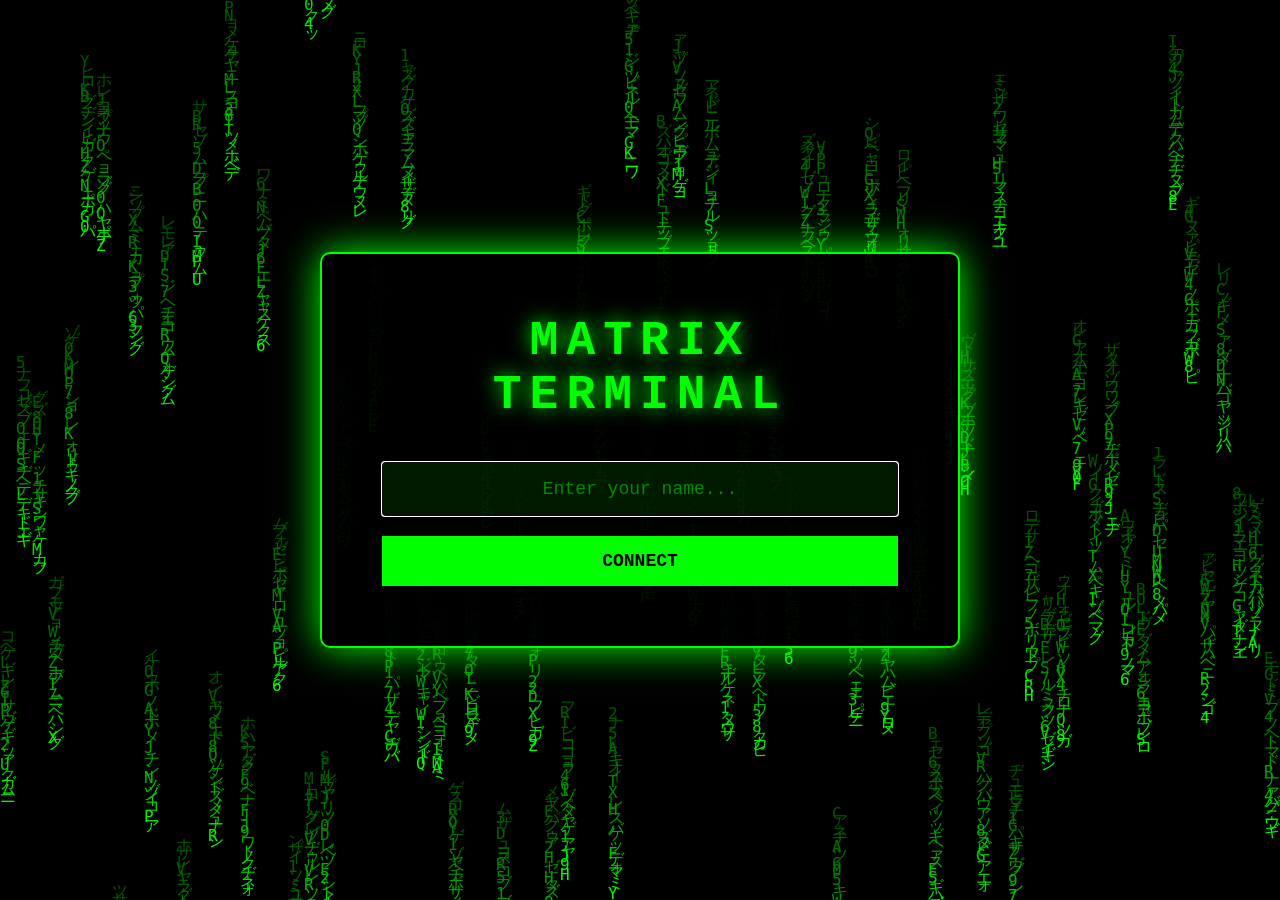
<file: index.html>
<!DOCTYPE html>
<html lang="en">
<head>
    <meta charset="UTF-8">
    <meta name="viewport" content="width=device-width, initial-scale=1.0">
    <title>Matrix Terminal + Tetris</title>
    <link rel="stylesheet" href="main.css">
</head>
<body>
    <!-- Matrix Rain Background -->
    <canvas id="matrixCanvas"></canvas>
    
    <!-- Login Screen -->
    <div id="loginScreen" class="login-screen">
        <h1 class="matrix-title">MATRIX TERMINAL</h1>
        <div class="login-form">
            <input type="text" id="usernameInput" placeholder="Enter your name..." maxlength="20" autocomplete="off" autofocus>
            <button onclick="login()">CONNECT</button>
        </div>
    </div>

    <!-- Terminal Container -->
    <div id="terminal" class="terminal" style="display: none;">
        <div class="terminal-header">
            <span class="terminal-title">MATRIX TERMINAL v2.0</span>
            <div class="terminal-buttons">
                <span class="btn-close" onclick="logout()">×</span>
                <span class="btn-minimize">−</span>
                <span class="btn-maximize">□</span>
            </div>
        </div>
        <div id="output" class="terminal-output"></div>
        <div class="terminal-input-line">
            <span class="prompt" id="prompt">guest@matrix:~$</span>
            <input type="text" id="commandInput" class="terminal-input" autocomplete="off">
        </div>
    </div>

    <!-- Tetris Overlay -->
    <div id="tetrisOverlay" style="display: none; position: fixed; top: 0; left: 0; width: 100%; height: 100%; z-index: 1000; background: rgba(0,0,0,0.95);">
        <iframe id="tetrisFrame" src="" style="width: 100%; height: 100%; border: none;"></iframe>
    </div>

    <script src="main.js"></script>
</body>
</html>
</file>
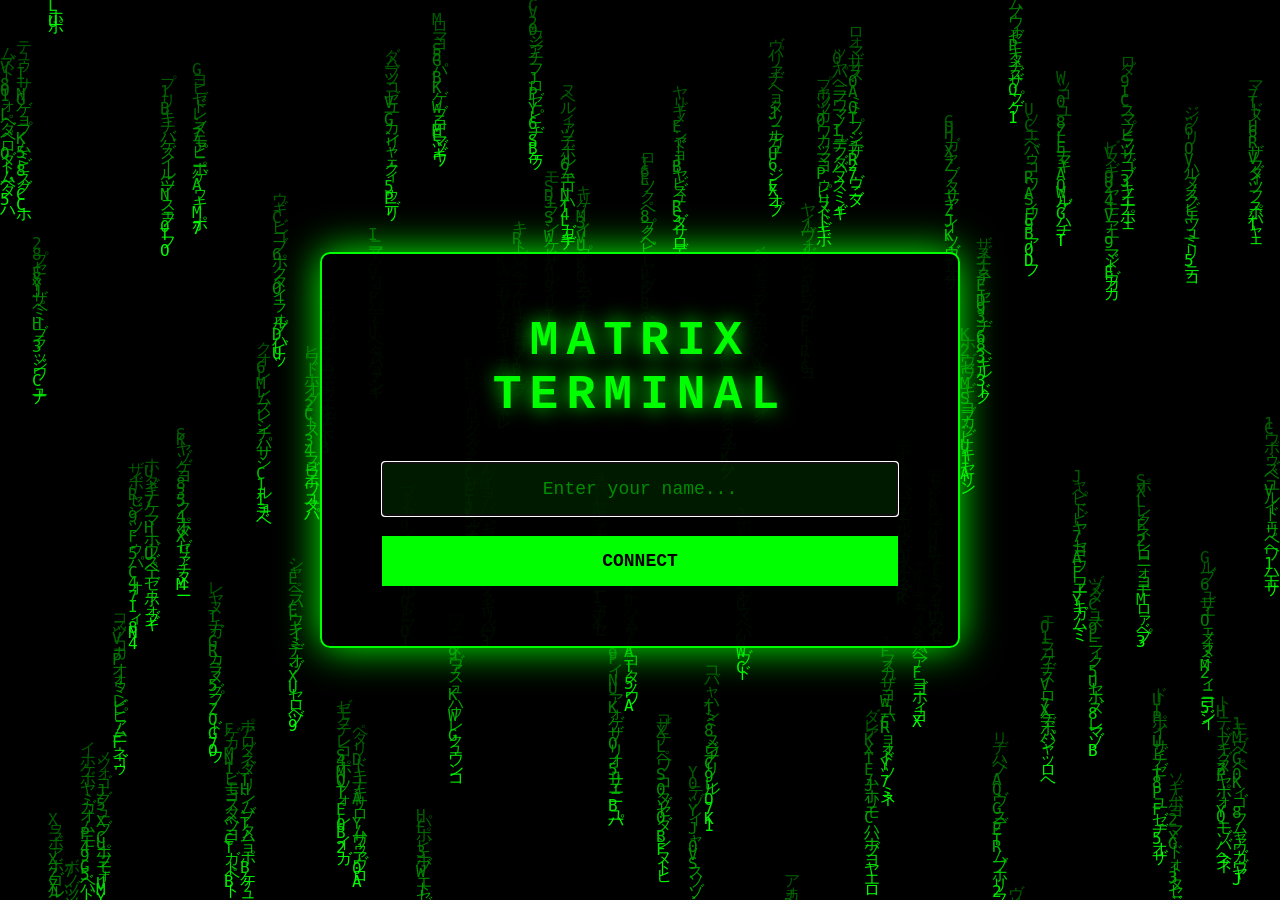
<file: main.html>
<!DOCTYPE html>
<html lang="en">
<head>
    <meta charset="UTF-8">
    <meta name="viewport" content="width=device-width, initial-scale=1.0">
    <title>Matrix Terminal + Tetris</title>
    <link rel="stylesheet" href="main.css">
</head>
<body>
    <!-- Matrix Rain Background -->
    <canvas id="matrixCanvas"></canvas>
    
    <!-- Login Screen -->
    <div id="loginScreen" class="login-screen">
        <h1 class="matrix-title">MATRIX TERMINAL</h1>
        <div class="login-form">
            <input type="text" id="usernameInput" placeholder="Enter your name..." maxlength="20" autocomplete="off" autofocus>
            <button onclick="login()">CONNECT</button>
        </div>
    </div>

    <!-- Terminal Container -->
    <div id="terminal" class="terminal" style="display: none;">
        <div class="terminal-header">
            <span class="terminal-title">MATRIX TERMINAL v2.0</span>
            <div class="terminal-buttons">
                <span class="btn-close" onclick="logout()">×</span>
                <span class="btn-minimize">−</span>
                <span class="btn-maximize">□</span>
            </div>
        </div>
        <div id="output" class="terminal-output"></div>
        <div class="terminal-input-line">
            <span class="prompt" id="prompt">guest@matrix:~$</span>
            <input type="text" id="commandInput" class="terminal-input" autocomplete="off">
        </div>
    </div>

    <script src="main.js"></script>
</body>
</html>
</file>
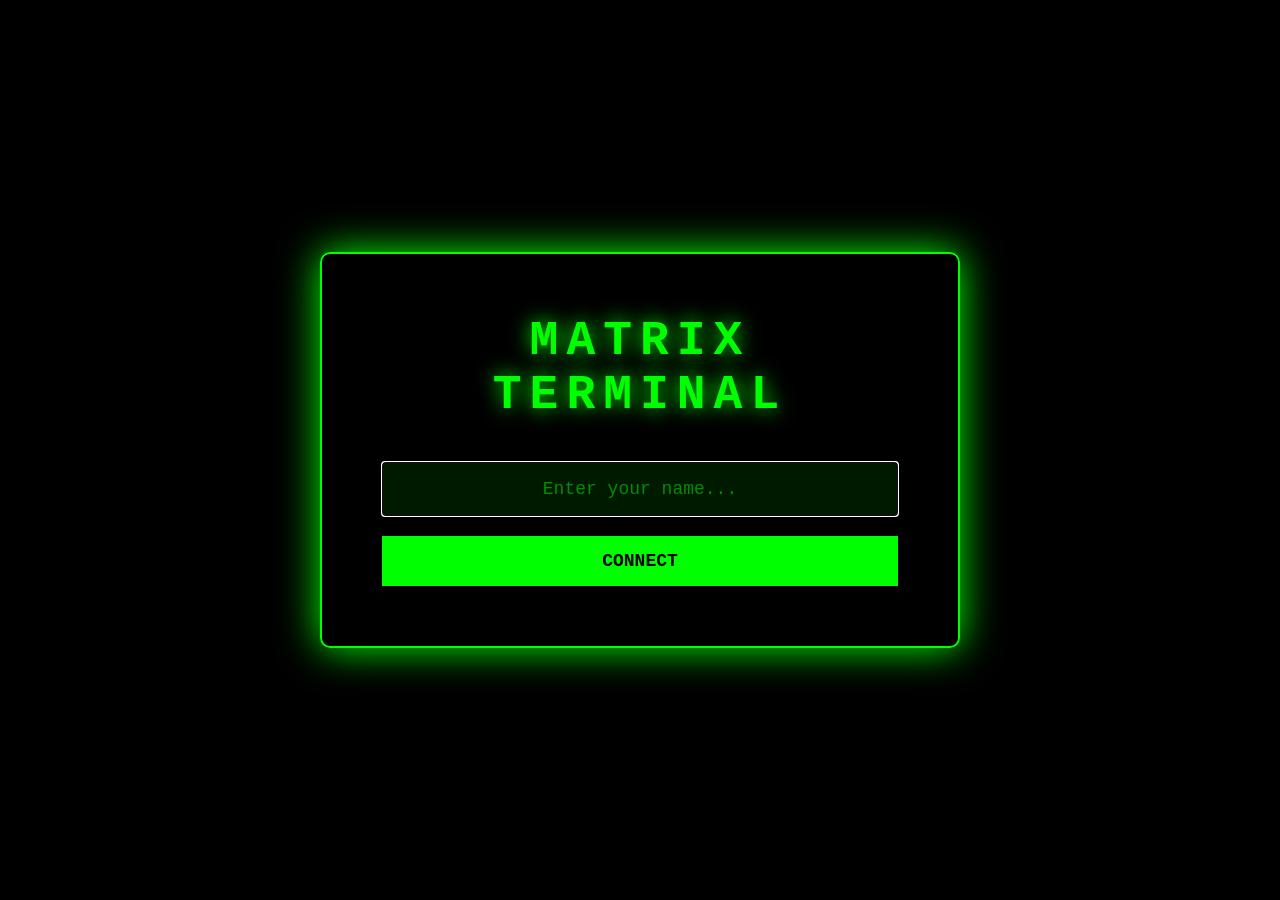
<file: standalone-backup.html>
<!DOCTYPE html>
<html lang="en">
<head>
    <meta charset="UTF-8">
    <meta name="viewport" content="width=device-width, initial-scale=1.0">
    <title>Matrix Terminal + Tetris</title>
    <style>
        /* Combined styles for Terminal and Tetris */
        * {
            margin: 0;
            padding: 0;
            box-sizing: border-box;
        }
        
        body {
            background: #000;
            color: #0f0;
            font-family: 'Courier New', monospace;
            overflow: hidden;
            height: 100vh;
        }
        
        #matrixCanvas {
            position: fixed;
            top: 0;
            left: 0;
            width: 100%;
            height: 100%;
            z-index: 1;
        }
        
        .login-screen {
            position: fixed;
            top: 50%;
            left: 50%;
            transform: translate(-50%, -50%);
            z-index: 100;
            text-align: center;
            background: rgba(0, 0, 0, 0.95);
            padding: 60px;
            border: 2px solid #0f0;
            border-radius: 10px;
            box-shadow: 0 0 40px #0f0;
        }
        
        .matrix-title {
            color: #0f0;
            font-size: 48px;
            margin-bottom: 40px;
            text-shadow: 0 0 20px #0f0;
            letter-spacing: 8px;
        }
        
        .login-form input {
            width: 100%;
            padding: 15px;
            margin-bottom: 20px;
            background: rgba(0, 255, 0, 0.1);
            border: 2px solid #0f0;
            color: #0f0;
            font-family: 'Courier New', monospace;
            font-size: 18px;
            text-align: center;
        }
        
        .login-form input::placeholder {
            color: rgba(0, 255, 0, 0.5);
        }
        
        .login-form button {
            width: 100%;
            padding: 15px;
            background: #0f0;
            color: #000;
            border: none;
            font-family: 'Courier New', monospace;
            font-size: 18px;
            font-weight: bold;
            cursor: pointer;
            transition: all 0.3s;
        }
        
        .login-form button:hover {
            background: #0c0;
            box-shadow: 0 0 20px #0f0;
        }
        
        .terminal {
            position: relative;
            z-index: 10;
            width: 80%;
            max-width: 1000px;
            height: 75vh;
            margin: 10vh auto;
            background: rgba(0, 0, 0, 0.7);
            border: 2px solid #0f0;
            border-radius: 8px;
            box-shadow: 0 0 30px #0f0;
            display: flex;
            flex-direction: column;
        }
        
        .terminal-header {
            background: #0f0;
            color: #000;
            padding: 12px 20px;
            display: flex;
            justify-content: space-between;
            align-items: center;
            border-radius: 6px 6px 0 0;
        }
        
        .terminal-title {
            font-weight: bold;
            font-size: 16px;
            letter-spacing: 2px;
        }
        
        .terminal-buttons span {
            margin-left: 15px;
            cursor: pointer;
            font-size: 20px;
            font-weight: bold;
        }
        
        .terminal-output {
            flex: 1;
            overflow-y: auto;
            padding: 20px;
            color: #0f0;
            font-size: 14px;
            line-height: 1.8;
        }
        
        .terminal-input-line {
            display: flex;
            align-items: center;
            padding: 15px 20px;
            border-top: 1px solid #0f0;
        }
        
        .prompt {
            color: #0f0;
            margin-right: 10px;
            font-weight: bold;
        }
        
        .terminal-input {
            flex: 1;
            background: transparent;
            border: none;
            color: #0f0;
            font-family: 'Courier New', monospace;
            font-size: 14px;
            outline: none;
        }
        
        .terminal-input::selection {
            background: #0f0;
            color: #000;
        }
        
        .command-line {
            color: #0c0;
            font-weight: bold;
        }
        
        .output-line {
            color: #0f0;
            margin: 5px 0;
        }
        
        .error-line {
            color: #f00;
        }
        
        ::-webkit-scrollbar {
            width: 10px;
        }
        
        ::-webkit-scrollbar-track {
            background: #000;
        }
        
        ::-webkit-scrollbar-thumb {
            background: #0f0;
            border-radius: 5px;
        }
        
        ::-webkit-scrollbar-thumb:hover {
            background: #0c0;
        }
        
        .terminal-input:focus {
            caret-color: #0f0;
        }
        
        /* Tetris Overlay Styles */
        #tetrisContainer {
            display: none;
            position: fixed;
            top: 0;
            left: 0;
            width: 100%;
            height: 100%;
            z-index: 2000;
            background: #000;
        }
        
        #tetrisContainer.active {
            display: flex;
            justify-content: center;
            align-items: center;
        }
        
        #tetrisGame {
            position: relative;
            z-index: 10;
        }
        
        #tetrisCanvas {
            border: 2px solid #0f0;
            box-shadow: 0 0 30px #0f0;
        }
        
        .game-over, .start-screen {
            position: fixed;
            top: 50%;
            left: 50%;
            transform: translate(-50%, -50%);
            background: rgba(0, 0, 0, 0.95);
            padding: 40px;
            border: 2px solid #0f0;
            border-radius: 10px;
            box-shadow: 0 0 40px #0f0;
            text-align: center;
            z-index: 100;
        }
        
        .game-over h1, .start-screen h1 {
            color: #0f0;
            font-size: 36px;
            margin-bottom: 20px;
            text-shadow: 0 0 20px #0f0;
        }
        
        .game-over button, .start-screen button {
            margin: 10px;
            padding: 15px 30px;
            background: #0f0;
            color: #000;
            border: none;
            font-family: 'Courier New', monospace;
            font-size: 16px;
            font-weight: bold;
            cursor: pointer;
            transition: all 0.3s;
        }
        
        .game-over button:hover, .start-screen button:hover {
            background: #0c0;
            box-shadow: 0 0 20px #0f0;
        }
    </style>
</head>
<body>
    <!-- Matrix Rain Background -->
    <canvas id="matrixCanvas"></canvas>
    
    <!-- Login Screen -->
    <div id="loginScreen" class="login-screen">
        <h1 class="matrix-title">MATRIX TERMINAL</h1>
        <div class="login-form">
            <input type="text" id="usernameInput" placeholder="Enter your name..." maxlength="20" autocomplete="off" autofocus>
            <button onclick="login()">CONNECT</button>
        </div>
    </div>

    <!-- Terminal Container -->
    <div id="terminal" class="terminal" style="display: none;">
        <div class="terminal-header">
            <span class="terminal-title">MATRIX TERMINAL v2.0</span>
            <div class="terminal-buttons">
                <span class="btn-close" onclick="logout()">×</span>
                <span class="btn-minimize">−</span>
                <span class="btn-maximize">□</span>
            </div>
        </div>
        <div id="output" class="terminal-output"></div>
        <div class="terminal-input-line">
            <span class="prompt" id="prompt">guest@matrix:~$</span>
            <input type="text" id="commandInput" class="terminal-input" autocomplete="off">
        </div>
    </div>

    <!-- Tetris Container -->
    <div id="tetrisContainer">
        <canvas id="tetrisCanvas" width="350" height="700"></canvas>
        
        <div id="tetrisGameOver" class="game-over" style="display: none;">
            <h1>GAME OVER!</h1>
            <p>Score: <span id="finalScore">0</span></p>
            <p>Level: <span id="finalLevel">0</span></p>
            <button onclick="restartTetris()">RESTART</button>
            <button onclick="closeTetris()">RETURN TO CHAT</button>
        </div>
    </div>

    <script>
        // COMPLETE INLINE JAVASCRIPT WILL GO HERE
        // This is a placeholder - I'll add all the actual code in the next step
        console.log('Standalone Matrix Terminal + Tetris loaded');
    </script>
</body>
</html>
</file>
<file: main.css>
* {
    margin: 0;
    padding: 0;
    box-sizing: border-box;
}

body {
    background: #000;
    color: #0f0;
    font-family: 'Courier New', monospace;
    overflow: hidden;
    height: 100vh;
}

#matrixCanvas {
    position: fixed;
    top: 0;
    left: 0;
    width: 100%;
    height: 100%;
    z-index: 1;
}

.login-screen {
    position: fixed;
    top: 50%;
    left: 50%;
    transform: translate(-50%, -50%);
    z-index: 100;
    text-align: center;
    background: rgba(0, 0, 0, 0.95);
    padding: 60px;
    border: 2px solid #0f0;
    border-radius: 10px;
    box-shadow: 0 0 40px #0f0;
}

.matrix-title {
    color: #0f0;
    font-size: 48px;
    margin-bottom: 40px;
    text-shadow: 0 0 20px #0f0;
    letter-spacing: 8px;
}

.login-form input {
    width: 100%;
    padding: 15px;
    margin-bottom: 20px;
    background: rgba(0, 255, 0, 0.1);
    border: 2px solid #0f0;
    color: #0f0;
    font-family: 'Courier New', monospace;
    font-size: 18px;
    text-align: center;
}

.login-form input::placeholder {
    color: rgba(0, 255, 0, 0.5);
}

.login-form button {
    width: 100%;
    padding: 15px;
    background: #0f0;
    color: #000;
    border: none;
    font-family: 'Courier New', monospace;
    font-size: 18px;
    font-weight: bold;
    cursor: pointer;
    transition: all 0.3s;
}

.login-form button:hover {
    background: #0c0;
    box-shadow: 0 0 20px #0f0;
}

.terminal {
    position: relative;
    z-index: 10;
    width: 80%;
    max-width: 1000px;
    height: 75vh;
    margin: 10vh auto;
    background: rgba(0, 0, 0, 0.7);
    border: 2px solid #0f0;
    border-radius: 8px;
    box-shadow: 0 0 30px #0f0;
    display: flex;
    flex-direction: column;
}

.terminal-header {
    background: #0f0;
    color: #000;
    padding: 12px 20px;
    display: flex;
    justify-content: space-between;
    align-items: center;
    border-radius: 6px 6px 0 0;
}

.terminal-title {
    font-weight: bold;
    font-size: 16px;
    letter-spacing: 2px;
}

.terminal-buttons span {
    margin-left: 15px;
    cursor: pointer;
    font-size: 20px;
    font-weight: bold;
}

.terminal-output {
    flex: 1;
    overflow-y: auto;
    padding: 20px;
    color: #0f0;
    font-size: 14px;
    line-height: 1.8;
}

.terminal-input-line {
    display: flex;
    align-items: center;
    padding: 15px 20px;
    border-top: 1px solid #0f0;
}

.prompt {
    color: #0f0;
    margin-right: 10px;
    font-weight: bold;
}

.terminal-input {
    flex: 1;
    background: transparent;
    border: none;
    color: #0f0;
    font-family: 'Courier New', monospace;
    font-size: 14px;
    outline: none;
}

.terminal-input::selection {
    background: #0f0;
    color: #000;
}

.command-line {
    color: #0c0;
    font-weight: bold;
}

.output-line {
    color: #0f0;
    margin: 5px 0;
}

.error-line {
    color: #f00;
}

::-webkit-scrollbar {
    width: 10px;
}

::-webkit-scrollbar-track {
    background: #000;
}

::-webkit-scrollbar-thumb {
    background: #0f0;
    border-radius: 5px;
}

::-webkit-scrollbar-thumb:hover {
    background: #0c0;
}

@keyframes blink {
    0%, 50% { opacity: 1; }
    51%, 100% { opacity: 0; }
}

.terminal-input {
    animation: none;
}

.terminal-input:focus {
    caret-color: #0f0;
}
</file>
